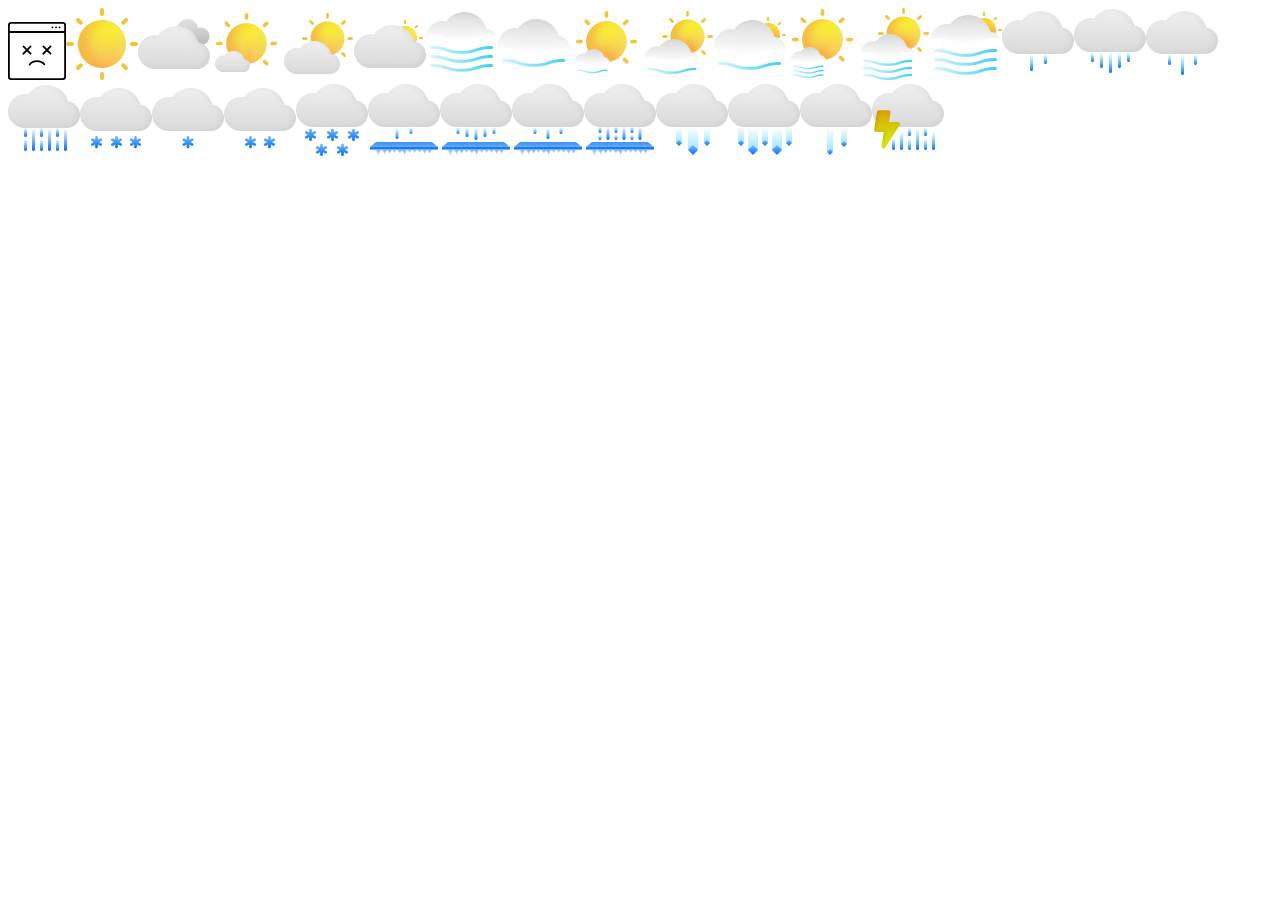
<file: test.html>
<!DOCTYPE html>
<html lang="en">
<head>
    <meta charset="UTF-8">
    <meta name="viewport" content="width=device-width, initial-scale=1.0">
    <title>Test de la fonction getWeatherIconPath</title>
</head>
<body>
    <div id="iconContainer"></div>
    <script src="Icon.js"></script>
</body>
</html>
</file>
